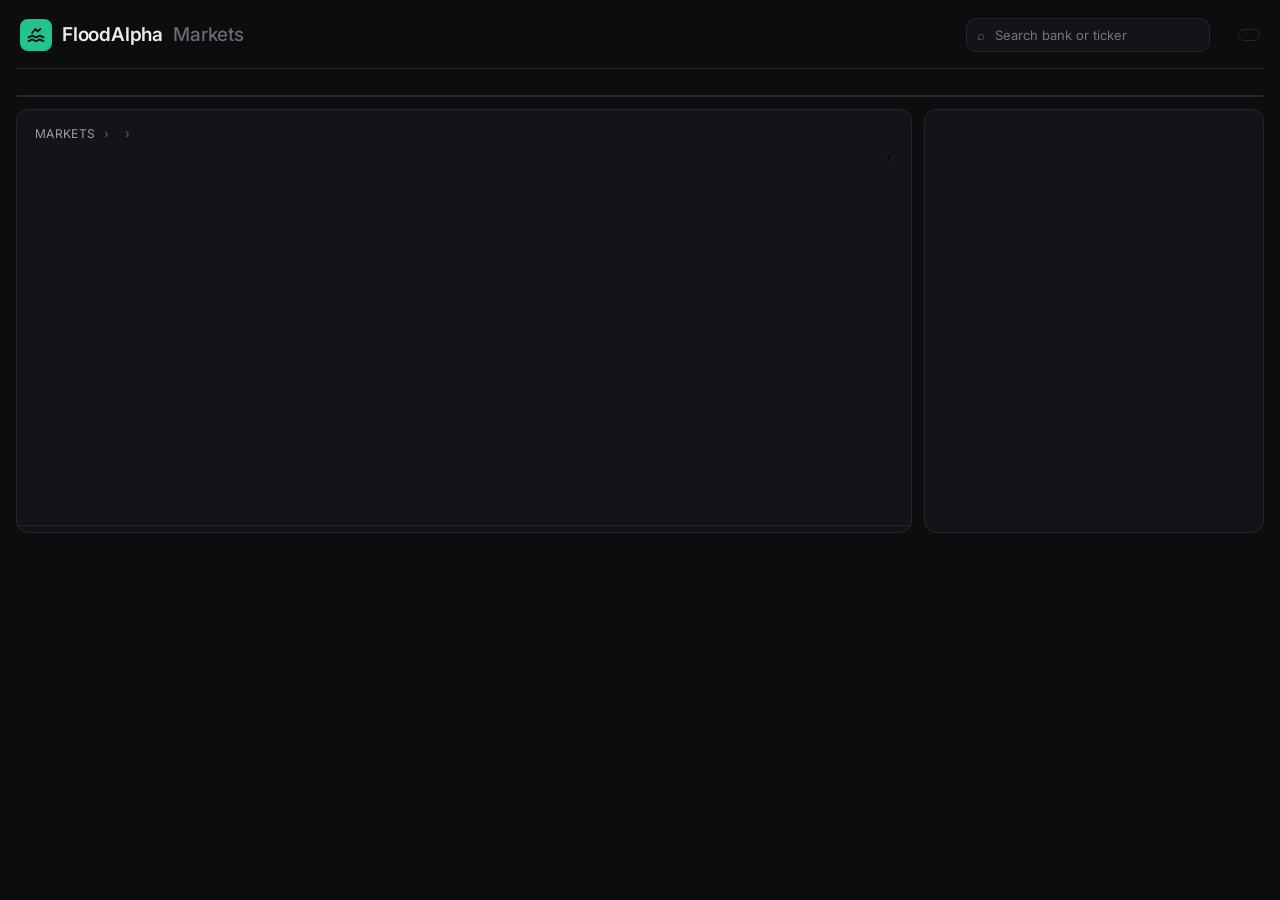
<file: app/stocks.html>
<!doctype html>
<html lang="en">
<head>
<meta charset="utf-8">
<meta name="viewport" content="width=device-width, initial-scale=1">
<link rel="preconnect" href="https://fonts.googleapis.com">
<link href="https://fonts.googleapis.com/css2?family=Inter:wght@400;500;600;700&display=swap" rel="stylesheet">
<style>
:root {
  --bg: #0c0d0f; --panel: #131417; --panel-2: #181a1e; --line: #23262c; --line-2: #2d3138;
  --ink: #ecedef; --ink-2: #9a9da5; --ink-3: #686b73;
  --up: #22c38e; --up-bg: rgba(34,195,142,.12); --down: #f0565a; --down-bg: rgba(240,86,90,.12);
  --c1: #e9b949; --c2: #9b8cff; --c3: #4ba3ff; --accent: #22c38e;
}
* { box-sizing: border-box; }
html, body { margin: 0; background: var(--bg); color: var(--ink); font: 13px/1.4 Inter, system-ui, -apple-system, sans-serif; }
button, input, select { font: inherit; color: inherit; }
.wrap { padding: 14px 16px 24px; max-width: 1480px; margin: 0 auto; }
.num { font-variant-numeric: tabular-nums; }
.up { color: var(--up); } .down { color: var(--down); } .muted { color: var(--ink-2); } .dim { color: var(--ink-3); }

/* top bar */
.top { display: flex; align-items: center; gap: 28px; padding: 4px 4px 16px; border-bottom: 1px solid var(--line); flex-wrap: wrap; }
.brand { display: flex; align-items: center; gap: 10px; font-weight: 600; font-size: 19px; letter-spacing: -.01em; }
.logo { width: 32px; height: 32px; border-radius: 8px; background: var(--accent); display: grid; place-items: center; }
.nav { display: flex; gap: 4px; flex: 1; min-width: 0; overflow-x: auto; scrollbar-width: none; }
.nav button { white-space: nowrap; }
.nav button { background: none; border: 0; padding: 7px 12px; border-radius: 8px; color: var(--ink-2); cursor: pointer; }
.nav button:hover { color: var(--ink); background: var(--panel-2); }
.nav button.on { color: var(--ink); background: var(--panel-2); box-shadow: inset 0 0 0 1px var(--line-2); }
.search { display: flex; align-items: center; gap: 8px; background: var(--panel); border: 1px solid var(--line); border-radius: 10px; padding: 6px 10px; min-width: 220px; }
.search input { background: none; border: 0; outline: 0; width: 100%; }
.asof { font-size: 12px; color: var(--ink-2); border: 1px solid var(--line); border-radius: 999px; padding: 5px 10px; white-space: nowrap; }

/* index cards */
.cards { display: grid; grid-template-columns: repeat(5, minmax(0, 1fr)); gap: 10px; margin-top: 16px; }
.card { background: var(--panel); border: 1px solid var(--line); border-radius: 12px; padding: 14px 14px 12px; cursor: pointer; text-align: left; transition: border-color .15s; }
.card:hover, .card.on { border-color: var(--line-2); background: var(--panel-2); }
.card .t { font-weight: 600; font-size: 13px; text-transform: uppercase; letter-spacing: .02em; white-space: nowrap; overflow: hidden; text-overflow: ellipsis; }
.card .p { font-size: 22px; font-weight: 600; margin: 10px 0 2px; letter-spacing: -.01em; }
.card .row { display: flex; justify-content: space-between; align-items: center; margin-top: 8px; font-size: 12px; }

/* strip */
.strip { display: grid; grid-template-columns: auto repeat(4, minmax(0, 1fr)); margin-top: 10px; background: var(--panel); border: 1px solid var(--line); border-radius: 12px; }
.strip > div { display: flex; align-items: center; gap: 12px; padding: 11px 16px; border-left: 1px solid var(--line); cursor: pointer; min-width: 0; }
.strip > div:first-child { border-left: 0; cursor: default; color: var(--ink-2); font-size: 12px; }
.strip > div:not(:first-child):hover { background: var(--panel-2); }
.arrow { font-size: 18px; font-weight: 600; width: 18px; text-align: center; }
.strip .nm { white-space: nowrap; overflow: hidden; text-overflow: ellipsis; }

/* main grid */
.grid { display: grid; grid-template-columns: minmax(0, 1fr) 340px; gap: 12px; margin-top: 12px; }
.panel { background: var(--panel); border: 1px solid var(--line); border-radius: 12px; }
.chart-panel { padding: 16px 18px 6px; min-width: 0; }
.crumb { font-size: 12px; color: var(--ink-2); letter-spacing: .03em; text-transform: uppercase; display: flex; gap: 8px; align-items: center; }
.crumb b { color: var(--ink); font-weight: 600; }
.head { display: flex; justify-content: space-between; align-items: flex-end; gap: 16px; flex-wrap: wrap; margin-top: 10px; }
.big { font-size: 30px; font-weight: 600; letter-spacing: -.02em; }
.sub { color: var(--ink-2); font-size: 12px; margin-top: 4px; }
.ranges { display: flex; max-width: 100%; overflow-x: auto; scrollbar-width: none; gap: 2px; background: var(--bg); border: 1px solid var(--line); border-radius: 10px; padding: 3px; }
.ranges button { background: none; border: 0; padding: 5px 10px; border-radius: 7px; color: var(--ink-2); cursor: pointer; font-size: 12px; }
.ranges button.on { background: var(--panel-2); color: var(--ink); box-shadow: inset 0 0 0 1px var(--line-2); }
.legend { display: flex; flex-wrap: wrap; gap: 8px; align-items: center; margin: 14px 0 4px; font-size: 12px; }
.chip { display: inline-flex; align-items: center; gap: 6px; border: 1px solid var(--line); border-radius: 999px; padding: 3px 4px 3px 10px; background: var(--panel-2); }
.chip i { width: 10px; height: 3px; border-radius: 2px; display: inline-block; }
.chip button { background: none; border: 0; cursor: pointer; color: var(--ink-3); padding: 0 6px; font-size: 14px; line-height: 1; }
.chip button:hover { color: var(--ink); }
.chip.main { padding-right: 10px; }
select.add { background: var(--panel-2); border: 1px dashed var(--line-2); border-radius: 999px; padding: 4px 10px; color: var(--ink-2); cursor: pointer; }
.note { font-size: 11px; color: var(--ink-3); margin-left: auto; }
svg text { fill: var(--ink-3); font-size: 11px; font-family: Inter, system-ui, sans-serif; }
#chart { width: 100%; height: 340px; display: block; }
.tip { position: absolute; pointer-events: none; background: #1d2025; border: 1px solid var(--line-2); border-radius: 8px; padding: 8px 10px; font-size: 12px; white-space: nowrap; box-shadow: 0 6px 24px rgba(0,0,0,.4); display: none; z-index: 5; }
.tip .d { color: var(--ink-2); margin-bottom: 4px; }
.tip .r { display: flex; gap: 10px; justify-content: space-between; align-items: center; }
.tip .r i { width: 8px; height: 8px; border-radius: 50%; display: inline-block; margin-right: 6px; }
.chartbox { position: relative; }

/* table */
.tbl-wrap { border-top: 1px solid var(--line); margin: 6px -18px 0; max-height: 330px; overflow: auto; }
table { width: 100%; border-collapse: collapse; }
th { position: sticky; top: 0; background: var(--panel); text-align: right; font-weight: 500; color: var(--ink-3); font-size: 11px; text-transform: uppercase; letter-spacing: .04em; padding: 10px 14px; cursor: pointer; user-select: none; border-bottom: 1px solid var(--line); white-space: nowrap; }
th:nth-child(-n+2) { text-align: left; }
th.sorted { color: var(--ink); }
td { padding: 9px 14px; text-align: right; border-bottom: 1px solid #1a1c20; white-space: nowrap; }
td:nth-child(-n+2) { text-align: left; }
tbody tr { cursor: pointer; }
tbody tr:hover { background: var(--panel-2); }
tbody tr.sel { background: #1a1d22; box-shadow: inset 2px 0 0 var(--accent); }
td .tk { color: var(--ink-3); font-size: 11px; margin-left: 6px; }
.pill { display: inline-flex; align-items: center; gap: 4px; padding: 2px 8px; border-radius: 6px; font-size: 12px; font-weight: 500; }
.pill.up { background: var(--up-bg); box-shadow: inset 0 0 0 1px rgba(34,195,142,.35); }
.pill.down { background: var(--down-bg); box-shadow: inset 0 0 0 1px rgba(240,86,90,.35); }
input[type=checkbox] { accent-color: var(--accent); width: 14px; height: 14px; cursor: pointer; }
.exp-bar { display: inline-block; height: 4px; border-radius: 2px; background: #4ba3ff; vertical-align: middle; margin-right: 6px; opacity: .85; }

/* discover */
.discover { padding: 14px; }
.discover h3 { margin: 0; font-size: 14px; font-weight: 600; }
.discover .cap { color: var(--ink-3); font-size: 11px; margin: 3px 0 12px; }
.minis { display: grid; grid-template-columns: 1fr 1fr; gap: 8px; }
.mini { background: var(--panel-2); border: 1px solid var(--line); border-radius: 10px; padding: 10px; cursor: pointer; min-width: 0; text-align: left; }
.mini:hover { border-color: var(--line-2); }
.mini .h { display: flex; justify-content: space-between; gap: 6px; align-items: flex-start; }
.mini .n { font-size: 12px; font-weight: 500; overflow: hidden; text-overflow: ellipsis; white-space: nowrap; }
.mini .tag { font-size: 10px; color: var(--ink-2); background: var(--bg); border: 1px solid var(--line); border-radius: 5px; padding: 1px 5px; }
.mini .p { font-size: 16px; font-weight: 600; margin: 8px 0 2px; }
.mini svg { width: 100%; height: 46px; display: block; }
.mini .badge { font-size: 10px; color: #8cc6ff; }
.foot { color: var(--ink-3); font-size: 11px; margin-top: 14px; line-height: 1.6; }
.foot code { color: var(--ink-2); }

@media (max-width: 1100px) {
  .grid { grid-template-columns: 1fr; }
  .minis { grid-template-columns: repeat(4, minmax(0, 1fr)); }
}
@media (max-width: 760px) {
  .cards { grid-template-columns: repeat(2, minmax(0, 1fr)); }
  .card .row { flex-wrap: wrap; gap: 4px; }
  .strip { grid-template-columns: repeat(2, minmax(0, 1fr)); }
  .strip > div:first-child { grid-column: 1 / -1; border-bottom: 1px solid var(--line); }
  .minis { grid-template-columns: repeat(2, minmax(0, 1fr)); }
  .search { min-width: 0; order: 4; flex-basis: 100%; }
  .brand { flex: 1; }
  .top { gap: 12px; }
  .nav { order: 3; flex-basis: 100%; }
}
</style>
</head>
<body>
<div class="wrap">
  <header class="top">
    <div class="brand">
      <div class="logo" aria-hidden="true">
        <svg width="18" height="18" viewBox="0 0 24 24" fill="none" stroke="#0c0d0f" stroke-width="2.4" stroke-linecap="round"><path d="M2 15c2.5 0 2.5-2 5-2s2.5 2 5 2 2.5-2 5-2 2.5 2 5 2"/><path d="M2 20c2.5 0 2.5-2 5-2s2.5 2 5 2 2.5-2 5-2 2.5 2 5 2"/><path d="M7 9l4-5 3 3 4-3"/></svg>
      </div>
      FloodAlpha <span class="dim" style="font-weight:500">Markets</span>
    </div>
    <nav class="nav" id="nav"></nav>
    <label class="search"><span class="dim">⌕</span><input id="q" placeholder="Search bank or ticker" list="tickers" autocomplete="off"><datalist id="tickers"></datalist></label>
    <div class="asof" id="asof"></div>
  </header>

  <section class="cards" id="cards"></section>
  <section class="strip" id="strip"></section>

  <section class="grid">
    <div class="panel chart-panel">
      <div class="crumb"><span>Markets</span><span class="dim">›</span><span id="crumb-group"></span><span class="dim">›</span><b id="crumb-tk"></b></div>
      <div class="head">
        <div>
          <div class="big num" id="price"></div>
          <div class="sub" id="sub"></div>
        </div>
        <div class="ranges" id="ranges"></div>
      </div>
      <div class="legend" id="legend"></div>
      <div class="chartbox"><svg id="chart" role="img" aria-label="Price chart"></svg><div class="tip" id="tip"></div></div>
      <div class="tbl-wrap">
        <table>
          <thead><tr id="thead"></tr></thead>
          <tbody id="tbody"></tbody>
        </table>
      </div>
    </div>
    <aside class="panel discover">
      <h3 id="disc-title"></h3>
      <div class="cap" id="disc-cap"></div>
      <div class="minis" id="minis"></div>
    </aside>
  </section>

  <div class="foot" id="foot"></div>
</div>

<script id="payload" type="application/json">/*__DATA__*/</script>
<script>
(() => {
  "use strict";
  const D = JSON.parse(document.getElementById("payload").textContent);
  const S = D.summary, DATES = D.dates, N = DATES.length;
  const CARD_TICKERS = ["SPY", "KRE", "KBE", "XLF", "COF"].filter(t => S[t]);
  const STRIP_TICKERS = ["ALL", "TRV", "PGR", "CB"].filter(t => S[t]);
  const GROUPS = ["All", "Large banks", "Regional", "ETFs", "Insurers"];
  const RANGES = ["5D", "1M", "3M", "6M", "YTD", "1Y", "5Y", "MAX"];
  const CMP_COLORS = ["var(--c1)", "var(--c2)", "var(--c3)"];
  const MAX_CMP = 3;

  let state = { main: S.COF ? "COF" : Object.keys(S)[0], compare: S.KRE ? ["KRE"] : [], range: "1M", group: "All", q: "", sort: { key: "cap", dir: -1 } };
  const set = patch => { state = { ...state, ...patch }; render(); };

  // ------------------------------------------------------------ format --
  const esc = s => String(s ?? "").replace(/[&<>"']/g, c => ({ "&": "&amp;", "<": "&lt;", ">": "&gt;", '"': "&quot;", "'": "&#39;" }[c]));
  const fp = v => v == null ? "—" : v.toLocaleString("en-US", { minimumFractionDigits: 2, maximumFractionDigits: 2 });
  const sg = v => (v > 0 ? "+" : v < 0 ? "−" : "");
  const fchg = v => v == null ? "—" : sg(v) + fp(Math.abs(v));
  const fpct = v => v == null ? "—" : sg(v) + Math.abs(v).toFixed(2) + "%";
  const cls = v => v > 0 ? "up" : v < 0 ? "down" : "muted";
  const arrow = v => v > 0 ? "↑" : v < 0 ? "↓" : "→";
  const pill = v => `<span class="pill ${cls(v)} num">${arrow(v)} ${fpct(v)}</span>`;
  const MONTHS = ["Jan", "Feb", "Mar", "Apr", "May", "Jun", "Jul", "Aug", "Sep", "Oct", "Nov", "Dec"];
  const d8 = s => { const [y, m, d] = s.split("-").map(Number); return { y, m, d }; };
  const fdate = s => { const { y, m, d } = d8(s); return `${MONTHS[m - 1]} ${d}, ${y}`; };

  // ------------------------------------------------------------- ranges --
  function firstIndexOnOrAfter(iso) {
    let lo = 0, hi = N;
    while (lo < hi) { const mid = (lo + hi) >> 1; DATES[mid] < iso ? lo = mid + 1 : hi = mid; }
    return lo;
  }
  function shiftDate(iso, months) {
    const { y, m, d } = d8(iso);
    const t = new Date(Date.UTC(y, m - 1 + months, d));
    return t.toISOString().slice(0, 10);
  }
  function rangeStart(r) {
    const last = DATES[N - 1];
    switch (r) {
      case "5D": return Math.max(0, N - 5);
      case "1M": return firstIndexOnOrAfter(shiftDate(last, -1));
      case "3M": return firstIndexOnOrAfter(shiftDate(last, -3));
      case "6M": return firstIndexOnOrAfter(shiftDate(last, -6));
      case "YTD": return firstIndexOnOrAfter(`${d8(last).y}-01-01`);
      case "1Y": return firstIndexOnOrAfter(shiftDate(last, -12));
      case "5Y": return firstIndexOnOrAfter(shiftDate(last, -60));
      default: return 0;
    }
  }
  const firstValid = (arr, i0) => { for (let i = i0; i < arr.length; i++) if (arr[i] != null) return i; return -1; };

  // ------------------------------------------------------------- chart --
  function niceTicks(lo, hi, count) {
    const span = hi - lo || Math.abs(hi) || 1;
    const raw = span / count, mag = Math.pow(10, Math.floor(Math.log10(raw)));
    const step = [1, 2, 2.5, 5, 10].map(x => x * mag).find(x => x >= raw);
    const out = [];
    for (let v = Math.ceil(lo / step) * step; v <= hi + 1e-9; v += step) out.push(+v.toFixed(10));
    return out;
  }
  function xLabel(iso, r) {
    const { y, m, d } = d8(iso);
    if (r === "5Y" || r === "MAX") return String(y);
    if (r === "1Y" || r === "6M" || r === "YTD") return `${MONTHS[m - 1]} ’${String(y).slice(2)}`;
    return `${MONTHS[m - 1]} ${d}`;
  }

  function chartSeries() {
    const i0 = rangeStart(state.range);
    const main = D.series[state.main];
    const m0i = firstValid(main, i0);
    const lines = [{ t: state.main, color: "var(--up)", vals: main.slice(i0), rebased: false }];
    state.compare.forEach((t, k) => {
      const c = D.series[t];
      const ci = firstValid(c, Math.max(i0, m0i));
      if (ci < 0 || m0i < 0) return;
      const f = main[m0i] / c[ci];
      lines.push({ t, color: CMP_COLORS[k], vals: c.slice(i0).map(v => v == null ? null : v * f), raw: c.slice(i0), base: c[ci], rebased: true });
    });
    return { i0, lines, mainBase: m0i >= 0 ? main[m0i] : null };
  }

  function renderChart() {
    const svg = document.getElementById("chart");
    const W = svg.clientWidth || 800, H = svg.clientHeight || 340;
    const M = { l: 58, r: 14, t: 18, b: 28 };
    const { i0, lines, mainBase } = chartSeries();
    const n = N - i0;
    const all = lines.flatMap(l => l.vals).filter(v => v != null);
    if (!all.length) { svg.innerHTML = `<text x="20" y="40">No prices in this range.</text>`; return; }
    let lo = Math.min(...all), hi = Math.max(...all);
    const pad = (hi - lo) * 0.08 || hi * 0.02;
    lo -= pad; hi += pad;
    const X = i => M.l + (n === 1 ? 0 : (i / (n - 1)) * (W - M.l - M.r));
    const Y = v => M.t + (1 - (v - lo) / (hi - lo)) * (H - M.t - M.b);
    const path = vals => { let d = "", pen = false; vals.forEach((v, i) => { if (v == null) { pen = false; return; } d += (pen ? "L" : "M") + X(i).toFixed(1) + "," + Y(v).toFixed(1); pen = true; }); return d; };

    let g = `<defs>
      <linearGradient id="fillUp" x1="0" y1="0" x2="0" y2="1"><stop offset="0" stop-color="#22c38e" stop-opacity=".22"/><stop offset="1" stop-color="#22c38e" stop-opacity="0"/></linearGradient>
      <pattern id="hatch" width="7" height="7" patternUnits="userSpaceOnUse" patternTransform="rotate(45)"><rect width="7" height="7" fill="rgba(255,255,255,.03)"/><line x1="0" y1="0" x2="0" y2="7" stroke="rgba(255,255,255,.22)" stroke-width="1.6"/></pattern>
    </defs>`;
    niceTicks(lo, hi, 5).forEach(v => {
      g += `<line x1="${M.l}" x2="${W - M.r}" y1="${Y(v)}" y2="${Y(v)}" stroke="#1f2227"/>`;
      g += `<text x="${M.l - 10}" y="${Y(v) + 4}" text-anchor="end" class="num">${fp(v)}</text>`;
    });
    const nx = Math.min(6, n);
    for (let k = 0; k < nx; k++) {
      const i = Math.round(k * (n - 1) / Math.max(1, nx - 1));
      g += `<text x="${X(i)}" y="${H - 8}" text-anchor="${k === 0 ? "start" : k === nx - 1 ? "end" : "middle"}">${xLabel(DATES[i0 + i], state.range)}</text>`;
    }
    // storm events: hatched band = last close before landfall -> first close after the first post-storm Sentinel-1 image
    (D.events || []).forEach(ev => {
      const lf = ev.landfall.slice(0, 10);
      const a = firstIndexOnOrAfter(lf) - 1 - i0;
      if (ev.event_time) {
        const b = firstIndexOnOrAfter(ev.event_time.slice(0, 10)) - i0;
        if (b < 0 || a > n - 1) return;
        let xa = X(Math.max(0, a)), xb = X(Math.min(n - 1, b));
        if (xb - xa < 8) { const mid = (xa + xb) / 2; xa = mid - 4; xb = mid + 4; }
        g += `<rect x="${xa}" y="${M.t}" width="${xb - xa}" height="${H - M.t - M.b}" fill="url(#hatch)"/>`;
        g += `<line x1="${xb}" x2="${xb}" y1="${M.t}" y2="${H - M.b}" stroke="var(--up)" stroke-dasharray="3 3" opacity=".8"/>`;
        const lx = Math.min(xb + 6, W - M.r - 150);
        g += `<rect x="${lx}" y="${M.t + 2}" width="146" height="34" rx="6" fill="#1d2025" stroke="#2d3138"/>`;
        g += `<text x="${lx + 8}" y="${M.t + 16}" style="fill:var(--ink)">Hurricane ${esc(ev.name)}</text>`;
        g += `<text x="${lx + 8}" y="${M.t + 30}">landfall → 1st S1 image</text>`;
      } else {
        const x = a + 1;
        if (x < 0 || x > n - 1) return;
        g += `<line x1="${X(x)}" x2="${X(x)}" y1="${M.t}" y2="${H - M.b}" stroke="#3a3f47" stroke-dasharray="2 4"/>`;
        g += `<text x="${X(x) + 4}" y="${M.t + 10}" font-size="10">${esc(ev.name)}</text>`;
      }
    });
    const mainPath = path(lines[0].vals);
    const lastI = lines[0].vals.length - 1;
    g += `<path d="${mainPath}L${X(lastI)},${H - M.b}L${X(firstValid(lines[0].vals, 0))},${H - M.b}Z" fill="url(#fillUp)"/>`;
    lines.slice(1).forEach(l => { g += `<path d="${path(l.vals)}" fill="none" stroke="${l.color}" stroke-width="1.8" stroke-linejoin="round"/>`; });
    g += `<path d="${mainPath}" fill="none" stroke="var(--up)" stroke-width="2" stroke-linejoin="round"/>`;
    g += `<g id="hover" style="display:none"><line id="hx" y1="${M.t}" y2="${H - M.b}" stroke="#6b7079" stroke-dasharray="3 3"/>${lines.map((l, k) => `<circle id="hd${k}" r="4" fill="${l.color}" stroke="#0c0d0f" stroke-width="2"/>`).join("")}</g>`;
    g += `<rect id="hit" x="${M.l}" y="${M.t}" width="${W - M.l - M.r}" height="${H - M.t - M.b}" fill="transparent"/>`;
    svg.setAttribute("viewBox", `0 0 ${W} ${H}`);
    svg.innerHTML = g;

    const tip = document.getElementById("tip"), hov = svg.querySelector("#hover");
    const hit = svg.querySelector("#hit");
    hit.addEventListener("mousemove", e => {
      const r = svg.getBoundingClientRect();
      const px = (e.clientX - r.left) * (W / r.width);
      const i = Math.max(0, Math.min(n - 1, Math.round((px - M.l) / ((W - M.l - M.r) / Math.max(1, n - 1)))));
      hov.style.display = "";
      const hx = svg.querySelector("#hx"); hx.setAttribute("x1", X(i)); hx.setAttribute("x2", X(i));
      let rows = "";
      lines.forEach((l, k) => {
        const dot = svg.querySelector("#hd" + k), v = l.vals[i];
        if (v == null) { dot.style.display = "none"; return; }
        dot.style.display = ""; dot.setAttribute("cx", X(i)); dot.setAttribute("cy", Y(v));
        const actual = l.rebased ? l.raw[i] : v, base = l.rebased ? l.base : mainBase;
        rows += `<div class="r"><span><i style="background:${l.color}"></i>${esc(l.t)}</span><span class="num">${fp(actual)} <span class="${cls(actual - base)}">${fpct((actual / base - 1) * 100)}</span></span></div>`;
      });
      tip.innerHTML = `<div class="d">${fdate(DATES[i0 + i])}</div>${rows}`;
      tip.style.display = "block";
      const left = (X(i) / W) * r.width;
      tip.style.left = (left + 14 + tip.offsetWidth > r.width ? left - tip.offsetWidth - 14 : left + 14) + "px";
      tip.style.top = "24px";
    });
    hit.addEventListener("mouseleave", () => { hov.style.display = "none"; tip.style.display = "none"; });
  }

  // ------------------------------------------------------------ pieces --
  function renderNav() {
    document.getElementById("nav").innerHTML = GROUPS.map(g => `<button data-g="${esc(g)}" class="${g === state.group ? "on" : ""}">${esc(g)}</button>`).join("");
  }
  function renderCards() {
    document.getElementById("cards").innerHTML = CARD_TICKERS.map(t => {
      const s = S[t];
      return `<button class="card ${t === state.main ? "on" : ""}" data-t="${t}">
        <div class="t" title="${esc(s.name)}">${esc(s.name)}</div>
        <div class="p num">${fp(s.last)}</div>
        <div class="muted num" style="font-size:12px">${fchg(s.chg)} ${fpct(s.chg_pct)}</div>
        <div class="row"><span class="dim">${t}</span><span class="${cls(s.chg)} num">${arrow(s.chg)} ${fchg(s.chg)} ${fpct(s.chg_pct)}</span></div>
      </button>`;
    }).join("");
  }
  function renderStrip() {
    document.getElementById("strip").innerHTML = `<div>P&amp;C insurers</div>` + STRIP_TICKERS.map(t => {
      const s = S[t];
      return `<div data-t="${t}"><span class="arrow ${cls(s.chg)}">${arrow(s.chg)}</span>
        <div style="min-width:0"><div class="nm">${esc(s.name)} <span class="dim">${t}</span></div>
        <div class="num" style="font-size:12px"><span>${fp(s.last)}</span> <span class="${cls(s.chg)}">${fchg(s.chg)} ${fpct(s.chg_pct)}</span></div></div></div>`;
    }).join("");
  }
  function renderHead() {
    const s = S[state.main];
    const { i0, mainBase } = chartSeries();
    const rr = mainBase ? (s.last / mainBase - 1) * 100 : null;
    document.getElementById("crumb-group").textContent = s.group;
    document.getElementById("crumb-tk").textContent = state.main;
    document.getElementById("price").innerHTML = `${fp(s.last)} <span class="${cls(s.chg)}" style="font-size:15px;font-weight:500">${fchg(s.chg)} (${fpct(s.chg_pct)})</span>`;
    document.getElementById("sub").innerHTML = `${esc(s.name)} · close ${fdate(s.last_date)} · <span class="${cls(rr)}">${fpct(rr)}</span> over ${state.range === "MAX" ? "full history" : state.range} (since ${fdate(DATES[Math.max(i0, firstValid(D.series[state.main], i0))])})`;
    document.getElementById("ranges").innerHTML = RANGES.map(r => `<button data-r="${r}" class="${r === state.range ? "on" : ""}">${r}</button>`).join("");
    const opts = Object.keys(S).filter(t => t !== state.main && !state.compare.includes(t)).sort();
    document.getElementById("legend").innerHTML =
      `<span class="chip main"><i style="background:var(--up)"></i>${esc(state.main)}</span>` +
      state.compare.map((t, k) => `<span class="chip"><i style="background:${CMP_COLORS[k]}"></i>${esc(t)}<button data-rm="${t}" aria-label="Remove ${t}">×</button></span>`).join("") +
      (state.compare.length < MAX_CMP ? `<select class="add" id="add"><option value="">+ Compare</option>${opts.map(t => `<option value="${t}">${t} · ${esc(S[t].name)}</option>`).join("")}</select>` : "") +
      `<span class="note">${state.compare.length ? `Comparisons rebased to ${esc(state.main)} at range start · ` : ""}hatched = Isaias landfall → first Sentinel-1 image</span>`;
  }

  const COLS = [
    { key: "cmp", label: "" },
    { key: "name", label: "Name", v: t => S[t].name.toLowerCase() },
    { key: "last", label: "Last", v: t => S[t].last },
    { key: "chg", label: "Chg", v: t => S[t].chg },
    { key: "chg_pct", label: "Chg %", v: t => S[t].chg_pct },
    { key: "r1y_pct", label: "1Y", v: t => S[t].r1y_pct },
    { key: "alert", label: "Flood-alert exp.", v: t => S[t].alert_exposure_pct ?? -1 },
    { key: "cap", label: "", v: t => ({ ETFs: 3, "Large banks": 2, Insurers: 1, Regional: 0 }[S[t].group]) + (S[t].alert_exposure_pct ?? 0) / 1000 },
  ];
  function visibleTickers() {
    const q = state.q.trim().toLowerCase();
    const col = COLS.find(c => c.key === state.sort.key);
    return Object.keys(S)
      .filter(t => state.group === "All" || S[t].group === state.group)
      .filter(t => !q || t.toLowerCase().includes(q) || S[t].name.toLowerCase().includes(q))
      .sort((a, b) => { const va = col.v(a) ?? -Infinity, vb = col.v(b) ?? -Infinity; return (va < vb ? -1 : va > vb ? 1 : a < b ? -1 : 1) * state.sort.dir; });
  }
  function renderTable() {
    document.getElementById("thead").innerHTML = COLS.filter(c => c.key !== "cap").map(c =>
      `<th data-k="${c.key}" class="${state.sort.key === c.key ? "sorted" : ""}">${c.label}${state.sort.key === c.key ? (state.sort.dir > 0 ? " ▲" : " ▼") : ""}</th>`).join("");
    const maxExp = Math.max(1, ...Object.values(S).map(s => s.alert_exposure_pct || 0));
    const rows = visibleTickers();
    document.getElementById("tbody").innerHTML = rows.length ? rows.map(t => {
      const s = S[t], e = s.alert_exposure_pct;
      const expCell = e == null ? `<span class="dim">—</span>` : `<span class="exp-bar" style="width:${Math.max(2, 60 * e / maxExp)}px"></span><span class="num">${e < 0.01 ? "<0.01" : e.toFixed(2)}%</span>`;
      const checked = state.compare.includes(t), disabled = t === state.main || (!checked && state.compare.length >= MAX_CMP);
      return `<tr data-t="${t}" class="${t === state.main ? "sel" : ""}">
        <td><input type="checkbox" data-c="${t}" ${checked ? "checked" : ""} ${disabled ? "disabled" : ""} aria-label="Compare ${t}"></td>
        <td>${esc(s.name)}<span class="tk">${t}</span></td>
        <td class="num">${fp(s.last)}</td>
        <td class="num ${cls(s.chg)}">${fchg(s.chg)}</td>
        <td>${pill(s.chg_pct)}</td>
        <td class="num ${cls(s.r1y_pct)}">${fpct(s.r1y_pct)}</td>
        <td>${expCell}</td></tr>`;
    }).join("") : `<tr><td colspan="7" class="muted" style="text-align:center;padding:24px">No tickers match.</td></tr>`;
  }

  function spark(t, days) {
    const v = D.series[t].slice(-days).filter(x => x != null);
    if (v.length < 2) return "";
    const lo = Math.min(...v), hi = Math.max(...v), w = 140, h = 46;
    const pts = v.map((x, i) => [(i / (v.length - 1)) * (w - 6) + 1, h - 6 - ((x - lo) / (hi - lo || 1)) * (h - 14)]);
    const up = v[v.length - 1] >= v[0], col = up ? "#22c38e" : "#f0565a";
    const [lx, ly] = pts[pts.length - 1];
    return `<svg viewBox="0 0 ${w} ${h}" preserveAspectRatio="none"><polyline points="${pts.map(p => p.map(n => n.toFixed(1)).join(",")).join(" ")}" fill="none" stroke="${col}" stroke-width="1.5" vector-effect="non-scaling-stroke" opacity=".9"/><circle cx="${lx}" cy="${ly}" r="2.6" fill="${col}"/></svg>`;
  }
  function renderDiscover() {
    let picks = Object.keys(S).filter(t => (S[t].alert_exposure_pct || 0) > 0).sort((a, b) => S[b].alert_exposure_pct - S[a].alert_exposure_pct).slice(0, 8);
    const exposure = picks.length > 0;
    if (!exposure) picks = Object.keys(S).sort((a, b) => Math.abs(S[b].chg_pct) - Math.abs(S[a].chg_pct)).slice(0, 8);
    document.getElementById("disc-title").textContent = exposure ? "Under active flood alerts" : "Biggest movers";
    document.getElementById("disc-cap").textContent = exposure
      ? `Share of deposits in branches inside NWS flood-alert polygons (live run ${D.alerts_generated || "—"}) · 3-month trend`
      : "Largest absolute daily moves · 3-month trend (no live alert exposure file found)";
    document.getElementById("minis").innerHTML = picks.map(t => {
      const s = S[t];
      return `<button class="mini" data-t="${t}">
        <div class="h"><span class="n" title="${esc(s.name)}">${esc(s.name)}</span><span class="tag">${t}</span></div>
        <div class="p num">${fp(s.last)} <span class="${cls(s.chg_pct)}" style="font-size:11px;font-weight:500">${fpct(s.chg_pct)}</span></div>
        ${spark(t, 63)}
        ${exposure ? `<div class="badge num">${s.alert_exposure_pct.toFixed(2)}% deposits under alert</div>` : ""}
      </button>`;
    }).join("");
  }

  function render() {
    renderNav(); renderCards(); renderStrip(); renderHead(); renderChart(); renderTable(); renderDiscover();
  }

  // ------------------------------------------------------------ events --
  const pick = t => { if (S[t]) set({ main: t, compare: state.compare.filter(c => c !== t) }); };
  document.addEventListener("click", e => {
    const el = e.target.closest("[data-g],[data-r],[data-rm],[data-k],[data-c],[data-t]");
    if (!el) return;
    if (el.dataset.g) set({ group: el.dataset.g });
    else if (el.dataset.r) set({ range: el.dataset.r });
    else if (el.dataset.rm) set({ compare: state.compare.filter(t => t !== el.dataset.rm) });
    else if (el.dataset.k && el.dataset.k !== "cmp") {
      const k = el.dataset.k;
      set({ sort: { key: k, dir: state.sort.key === k ? -state.sort.dir : (k === "name" ? 1 : -1) } });
    } else if (el.dataset.c) {
      const t = el.dataset.c;
      set({ compare: state.compare.includes(t) ? state.compare.filter(c => c !== t) : [...state.compare, t].slice(0, MAX_CMP) });
    } else if (el.dataset.t) pick(el.dataset.t);
  });
  document.addEventListener("change", e => {
    if (e.target.id === "add" && e.target.value) set({ compare: [...state.compare, e.target.value].slice(0, MAX_CMP) });
  });
  const q = document.getElementById("q");
  q.addEventListener("input", () => { state = { ...state, q: q.value }; renderTable(); });
  q.addEventListener("keydown", e => {
    if (e.key !== "Enter") return;
    const v = q.value.trim().toUpperCase();
    const hit = S[v] ? v : visibleTickers()[0];
    if (hit) { q.value = ""; set({ main: hit, q: "" }); }
  });
  document.getElementById("tickers").innerHTML = Object.keys(S).sort().map(t => `<option value="${t}">${esc(S[t].name)}</option>`).join("");
  document.getElementById("asof").textContent = `Close ${fdate(D.as_of)}`;
  document.getElementById("foot").innerHTML =
    `Prices: yfinance daily adjusted closes (no intraday data), cached at <code>data/raw/market/prices.parquet</code>; changes are vs the previous close. ` +
    `Flood-alert exposure: <code>data/processed/live/bank_alert_exposure.parquet</code>, joined to tickers with <code>config/bank_tickers.csv</code>; — means no branch under an alert in the states checked. ` +
    `Isaias band runs from the last close before landfall to the first close after the first post-landfall Sentinel-1 image was published (the no-lookahead event time). Not investment advice.`;
  // srcdoc iframe is same-origin with Streamlit: grow the frame to the content so there's one scrollbar
  const fit = () => { try { const f = window.frameElement; if (f) f.style.height = document.documentElement.scrollHeight + "px"; } catch (_) { /* cross-origin: keep inner scroll */ } };
  let rt; window.addEventListener("resize", () => { clearTimeout(rt); rt = setTimeout(() => { renderChart(); fit(); }, 120); });
  render(); fit();
  document.fonts?.ready.then(fit);
})();
</script>
</body>
</html>
</file>
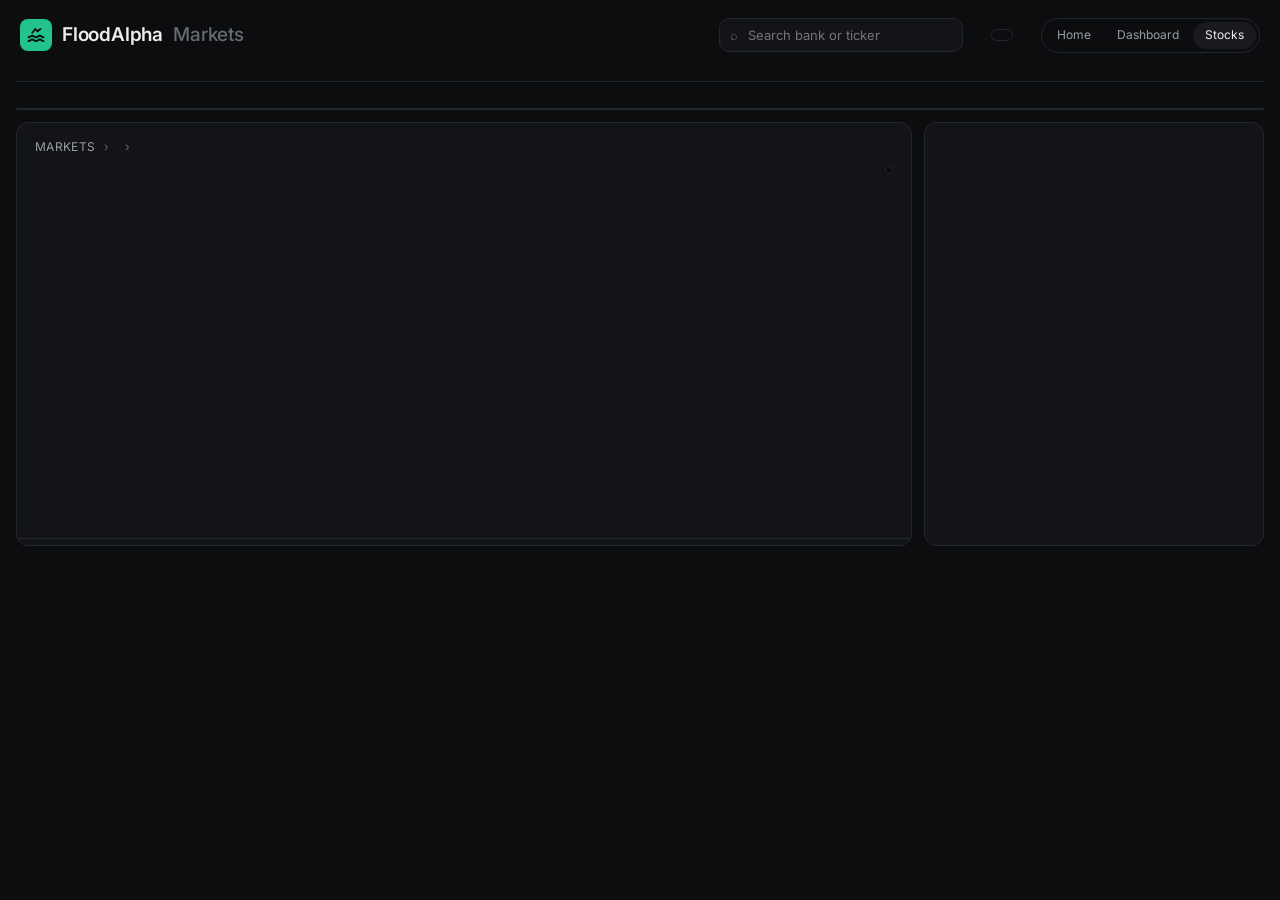
<file: web/stocks.html>
<!doctype html>
<html lang="en">
<head>
<meta charset="utf-8">
<title>FloodAlpha · Stocks</title>
<meta name="viewport" content="width=device-width, initial-scale=1">
<link rel="preconnect" href="https://fonts.googleapis.com">
<link href="https://fonts.googleapis.com/css2?family=Inter:wght@400;500;600;700&display=swap" rel="stylesheet">
<style>
:root {
  --bg: #0c0d0f; --panel: #131417; --panel-2: #181a1e; --line: #23262c; --line-2: #2d3138;
  --ink: #ecedef; --ink-2: #9a9da5; --ink-3: #686b73;
  --up: #22c38e; --up-bg: rgba(34,195,142,.12); --down: #f0565a; --down-bg: rgba(240,86,90,.12);
  --c1: #e9b949; --c2: #9b8cff; --c3: #4ba3ff; --accent: #22c38e;
}
* { box-sizing: border-box; }
html, body { margin: 0; background: var(--bg); color: var(--ink); font: 13px/1.4 Inter, system-ui, -apple-system, sans-serif; }
button, input, select { font: inherit; color: inherit; }
.wrap { padding: 14px 16px 24px; max-width: 1480px; margin: 0 auto; }
.num { font-variant-numeric: tabular-nums; }
.up { color: var(--up); } .down { color: var(--down); } .muted { color: var(--ink-2); } .dim { color: var(--ink-3); }

/* top bar */
.top { display: flex; align-items: center; gap: 28px; padding: 4px 4px 16px; border-bottom: 1px solid var(--line); flex-wrap: wrap; }
.brand { display: flex; align-items: center; gap: 10px; font-weight: 600; font-size: 19px; letter-spacing: -.01em; }
.logo { width: 32px; height: 32px; border-radius: 8px; background: var(--accent); display: grid; place-items: center; }
.nav { display: flex; gap: 4px; flex: 1; min-width: 0; overflow-x: auto; scrollbar-width: none; }
.nav button { white-space: nowrap; }
.nav button { background: none; border: 0; padding: 7px 12px; border-radius: 8px; color: var(--ink-2); cursor: pointer; }
.nav button:hover { color: var(--ink); background: var(--panel-2); }
.nav button.on { color: var(--ink); background: var(--panel-2); box-shadow: inset 0 0 0 1px var(--line-2); }
.search { display: flex; align-items: center; gap: 8px; background: var(--panel); border: 1px solid var(--line); border-radius: 10px; padding: 6px 10px; min-width: 220px; }
.search input { background: none; border: 0; outline: 0; width: 100%; }
a.brand { color: inherit; text-decoration: none; }
.site { display: flex; gap: 2px; padding: 3px; border: 1px solid var(--line); border-radius: 999px; }
.site a { padding: 5px 12px; border-radius: 999px; color: var(--ink-2); text-decoration: none; font-size: 12px; }
.site a:hover { color: var(--ink); background: var(--panel-2); }
.site a[aria-current="page"] { color: var(--ink); background: var(--panel-2); }
.asof { font-size: 12px; color: var(--ink-2); border: 1px solid var(--line); border-radius: 999px; padding: 5px 10px; white-space: nowrap; }

/* index cards */
.cards { display: grid; grid-template-columns: repeat(5, minmax(0, 1fr)); gap: 10px; margin-top: 16px; }
.card { background: var(--panel); border: 1px solid var(--line); border-radius: 12px; padding: 14px 14px 12px; cursor: pointer; text-align: left; transition: border-color .15s; }
.card:hover, .card.on { border-color: var(--line-2); background: var(--panel-2); }
.card .t { font-weight: 600; font-size: 13px; text-transform: uppercase; letter-spacing: .02em; white-space: nowrap; overflow: hidden; text-overflow: ellipsis; }
.card .p { font-size: 22px; font-weight: 600; margin: 10px 0 2px; letter-spacing: -.01em; }
.card .row { display: flex; justify-content: space-between; align-items: center; margin-top: 8px; font-size: 12px; }

/* strip */
.strip { display: grid; grid-template-columns: auto repeat(4, minmax(0, 1fr)); margin-top: 10px; background: var(--panel); border: 1px solid var(--line); border-radius: 12px; }
.strip > div { display: flex; align-items: center; gap: 12px; padding: 11px 16px; border-left: 1px solid var(--line); cursor: pointer; min-width: 0; }
.strip > div:first-child { border-left: 0; cursor: default; color: var(--ink-2); font-size: 12px; }
.strip > div:not(:first-child):hover { background: var(--panel-2); }
.arrow { font-size: 18px; font-weight: 600; width: 18px; text-align: center; }
.strip .nm { white-space: nowrap; overflow: hidden; text-overflow: ellipsis; }

/* main grid */
.grid { display: grid; grid-template-columns: minmax(0, 1fr) 340px; gap: 12px; margin-top: 12px; }
.panel { background: var(--panel); border: 1px solid var(--line); border-radius: 12px; }
.chart-panel { padding: 16px 18px 6px; min-width: 0; }
.crumb { font-size: 12px; color: var(--ink-2); letter-spacing: .03em; text-transform: uppercase; display: flex; gap: 8px; align-items: center; }
.crumb b { color: var(--ink); font-weight: 600; }
.head { display: flex; justify-content: space-between; align-items: flex-end; gap: 16px; flex-wrap: wrap; margin-top: 10px; }
.big { font-size: 30px; font-weight: 600; letter-spacing: -.02em; }
.sub { color: var(--ink-2); font-size: 12px; margin-top: 4px; }
.ranges { display: flex; max-width: 100%; overflow-x: auto; scrollbar-width: none; gap: 2px; background: var(--bg); border: 1px solid var(--line); border-radius: 10px; padding: 3px; }
.ranges button { background: none; border: 0; padding: 5px 10px; border-radius: 7px; color: var(--ink-2); cursor: pointer; font-size: 12px; }
.ranges button.on { background: var(--panel-2); color: var(--ink); box-shadow: inset 0 0 0 1px var(--line-2); }
.legend { display: flex; flex-wrap: wrap; gap: 8px; align-items: center; margin: 14px 0 4px; font-size: 12px; }
.chip { display: inline-flex; align-items: center; gap: 6px; border: 1px solid var(--line); border-radius: 999px; padding: 3px 4px 3px 10px; background: var(--panel-2); }
.chip i { width: 10px; height: 3px; border-radius: 2px; display: inline-block; }
.chip button { background: none; border: 0; cursor: pointer; color: var(--ink-3); padding: 0 6px; font-size: 14px; line-height: 1; }
.chip button:hover { color: var(--ink); }
.chip.main { padding-right: 10px; }
select.add { background: var(--panel-2); border: 1px dashed var(--line-2); border-radius: 999px; padding: 4px 10px; color: var(--ink-2); cursor: pointer; }
.note { font-size: 11px; color: var(--ink-3); margin-left: auto; }
svg text { fill: var(--ink-3); font-size: 11px; font-family: Inter, system-ui, sans-serif; }
#chart { width: 100%; height: 340px; display: block; }
.tip { position: absolute; pointer-events: none; background: #1d2025; border: 1px solid var(--line-2); border-radius: 8px; padding: 8px 10px; font-size: 12px; white-space: nowrap; box-shadow: 0 6px 24px rgba(0,0,0,.4); display: none; z-index: 5; }
.tip .d { color: var(--ink-2); margin-bottom: 4px; }
.tip .r { display: flex; gap: 10px; justify-content: space-between; align-items: center; }
.tip .r i { width: 8px; height: 8px; border-radius: 50%; display: inline-block; margin-right: 6px; }
.chartbox { position: relative; }

/* table */
.tbl-wrap { border-top: 1px solid var(--line); margin: 6px -18px 0; max-height: 330px; overflow: auto; }
table { width: 100%; border-collapse: collapse; }
th { position: sticky; top: 0; background: var(--panel); text-align: right; font-weight: 500; color: var(--ink-3); font-size: 11px; text-transform: uppercase; letter-spacing: .04em; padding: 10px 14px; cursor: pointer; user-select: none; border-bottom: 1px solid var(--line); white-space: nowrap; }
th:nth-child(-n+2) { text-align: left; }
th.sorted { color: var(--ink); }
td { padding: 9px 14px; text-align: right; border-bottom: 1px solid #1a1c20; white-space: nowrap; }
td:nth-child(-n+2) { text-align: left; }
tbody tr { cursor: pointer; }
tbody tr:hover { background: var(--panel-2); }
tbody tr.sel { background: #1a1d22; box-shadow: inset 2px 0 0 var(--accent); }
td .tk { color: var(--ink-3); font-size: 11px; margin-left: 6px; }
.pill { display: inline-flex; align-items: center; gap: 4px; padding: 2px 8px; border-radius: 6px; font-size: 12px; font-weight: 500; }
.pill.up { background: var(--up-bg); box-shadow: inset 0 0 0 1px rgba(34,195,142,.35); }
.pill.down { background: var(--down-bg); box-shadow: inset 0 0 0 1px rgba(240,86,90,.35); }
input[type=checkbox] { accent-color: var(--accent); width: 14px; height: 14px; cursor: pointer; }
.exp-bar { display: inline-block; height: 4px; border-radius: 2px; background: #4ba3ff; vertical-align: middle; margin-right: 6px; opacity: .85; }

/* discover */
.discover { padding: 14px; }
.discover h3 { margin: 0; font-size: 14px; font-weight: 600; }
.discover .cap { color: var(--ink-3); font-size: 11px; margin: 3px 0 12px; }
.minis { display: grid; grid-template-columns: 1fr 1fr; gap: 8px; }
.mini { background: var(--panel-2); border: 1px solid var(--line); border-radius: 10px; padding: 10px; cursor: pointer; min-width: 0; text-align: left; }
.mini:hover { border-color: var(--line-2); }
.mini .h { display: flex; justify-content: space-between; gap: 6px; align-items: flex-start; }
.mini .n { font-size: 12px; font-weight: 500; overflow: hidden; text-overflow: ellipsis; white-space: nowrap; }
.mini .tag { font-size: 10px; color: var(--ink-2); background: var(--bg); border: 1px solid var(--line); border-radius: 5px; padding: 1px 5px; }
.mini .p { font-size: 16px; font-weight: 600; margin: 8px 0 2px; }
.mini svg { width: 100%; height: 46px; display: block; }
.mini .badge { font-size: 10px; color: #8cc6ff; }
.foot { color: var(--ink-3); font-size: 11px; margin-top: 14px; line-height: 1.6; }
.foot code { color: var(--ink-2); }

@media (max-width: 1400px) {
  /* the site nav takes the top-row space; group tabs drop to their own row */
  .top { row-gap: 12px; }
  .brand { flex: 1; }
  .nav { order: 3; flex-basis: 100%; }
}
@media (max-width: 1100px) {
  .grid { grid-template-columns: 1fr; }
  .minis { grid-template-columns: repeat(4, minmax(0, 1fr)); }
}
@media (max-width: 760px) {
  .cards { grid-template-columns: repeat(2, minmax(0, 1fr)); }
  .card .row { flex-wrap: wrap; gap: 4px; }
  .strip { grid-template-columns: repeat(2, minmax(0, 1fr)); }
  .strip > div:first-child { grid-column: 1 / -1; border-bottom: 1px solid var(--line); }
  .minis { grid-template-columns: repeat(2, minmax(0, 1fr)); }
  .search { min-width: 0; order: 4; flex-basis: 100%; }
  .brand { flex: 1; }
  .top { gap: 12px; }
  .nav { order: 3; flex-basis: 100%; }
}
</style>
</head>
<body>
<div class="wrap">
  <header class="top">
    <a class="brand" href="/" aria-label="FloodAlpha home">
      <div class="logo" aria-hidden="true">
        <svg width="18" height="18" viewBox="0 0 24 24" fill="none" stroke="#0c0d0f" stroke-width="2.4" stroke-linecap="round"><path d="M2 15c2.5 0 2.5-2 5-2s2.5 2 5 2 2.5-2 5-2 2.5 2 5 2"/><path d="M2 20c2.5 0 2.5-2 5-2s2.5 2 5 2 2.5-2 5-2 2.5 2 5 2"/><path d="M7 9l4-5 3 3 4-3"/></svg>
      </div>
      FloodAlpha <span class="dim" style="font-weight:500">Markets</span>
    </a>
    <nav class="nav" id="nav"></nav>
    <label class="search"><span class="dim">⌕</span><input id="q" placeholder="Search bank or ticker" list="tickers" autocomplete="off"><datalist id="tickers"></datalist></label>
    <div class="asof" id="asof"></div>
    <nav class="site" aria-label="FloodAlpha pages"><a href="/">Home</a><a href="/dashboard">Dashboard</a><a href="/stocks" aria-current="page">Stocks</a></nav>
  </header>

  <section class="cards" id="cards"></section>
  <section class="strip" id="strip"></section>

  <section class="grid">
    <div class="panel chart-panel">
      <div class="crumb"><span>Markets</span><span class="dim">›</span><span id="crumb-group"></span><span class="dim">›</span><b id="crumb-tk"></b></div>
      <div class="head">
        <div>
          <div class="big num" id="price"></div>
          <div class="sub" id="sub"></div>
        </div>
        <div class="ranges" id="ranges"></div>
      </div>
      <div class="legend" id="legend"></div>
      <div class="chartbox"><svg id="chart" role="img" aria-label="Price chart"></svg><div class="tip" id="tip"></div></div>
      <div class="tbl-wrap">
        <table>
          <thead><tr id="thead"></tr></thead>
          <tbody id="tbody"></tbody>
        </table>
      </div>
    </div>
    <aside class="panel discover">
      <h3 id="disc-title"></h3>
      <div class="cap" id="disc-cap"></div>
      <div class="minis" id="minis"></div>
    </aside>
  </section>

  <div class="foot" id="foot"></div>
</div>

<script id="payload" type="application/json">/*__DATA__*/</script>
<script>
(() => {
  "use strict";
  const D = JSON.parse(document.getElementById("payload").textContent);
  const S = D.summary, DATES = D.dates, N = DATES.length;
  const CARD_TICKERS = ["SPY", "KRE", "KBE", "XLF", "COF"].filter(t => S[t]);
  const STRIP_TICKERS = ["ALL", "TRV", "PGR", "CB"].filter(t => S[t]);
  const GROUPS = ["All", "Large banks", "Regional", "ETFs", "Insurers"];
  const RANGES = ["5D", "1M", "3M", "6M", "YTD", "1Y", "5Y", "MAX"];
  const CMP_COLORS = ["var(--c1)", "var(--c2)", "var(--c3)"];
  const MAX_CMP = 3;

  let state = { main: S.COF ? "COF" : Object.keys(S)[0], compare: S.KRE ? ["KRE"] : [], range: "1M", group: "All", q: "", sort: { key: "cap", dir: -1 } };
  const set = patch => { state = { ...state, ...patch }; render(); };

  // ------------------------------------------------------------ format --
  const esc = s => String(s ?? "").replace(/[&<>"']/g, c => ({ "&": "&amp;", "<": "&lt;", ">": "&gt;", '"': "&quot;", "'": "&#39;" }[c]));
  const fp = v => v == null ? "—" : v.toLocaleString("en-US", { minimumFractionDigits: 2, maximumFractionDigits: 2 });
  const sg = v => (v > 0 ? "+" : v < 0 ? "−" : "");
  const fchg = v => v == null ? "—" : sg(v) + fp(Math.abs(v));
  const fpct = v => v == null ? "—" : sg(v) + Math.abs(v).toFixed(2) + "%";
  const cls = v => v > 0 ? "up" : v < 0 ? "down" : "muted";
  const arrow = v => v > 0 ? "↑" : v < 0 ? "↓" : "→";
  const pill = v => `<span class="pill ${cls(v)} num">${arrow(v)} ${fpct(v)}</span>`;
  const MONTHS = ["Jan", "Feb", "Mar", "Apr", "May", "Jun", "Jul", "Aug", "Sep", "Oct", "Nov", "Dec"];
  const d8 = s => { const [y, m, d] = s.split("-").map(Number); return { y, m, d }; };
  const fdate = s => { const { y, m, d } = d8(s); return `${MONTHS[m - 1]} ${d}, ${y}`; };

  // ------------------------------------------------------------- ranges --
  function firstIndexOnOrAfter(iso) {
    let lo = 0, hi = N;
    while (lo < hi) { const mid = (lo + hi) >> 1; DATES[mid] < iso ? lo = mid + 1 : hi = mid; }
    return lo;
  }
  function shiftDate(iso, months) {
    const { y, m, d } = d8(iso);
    const t = new Date(Date.UTC(y, m - 1 + months, d));
    return t.toISOString().slice(0, 10);
  }
  function rangeStart(r) {
    const last = DATES[N - 1];
    switch (r) {
      case "5D": return Math.max(0, N - 5);
      case "1M": return firstIndexOnOrAfter(shiftDate(last, -1));
      case "3M": return firstIndexOnOrAfter(shiftDate(last, -3));
      case "6M": return firstIndexOnOrAfter(shiftDate(last, -6));
      case "YTD": return firstIndexOnOrAfter(`${d8(last).y}-01-01`);
      case "1Y": return firstIndexOnOrAfter(shiftDate(last, -12));
      case "5Y": return firstIndexOnOrAfter(shiftDate(last, -60));
      default: return 0;
    }
  }
  const firstValid = (arr, i0) => { for (let i = i0; i < arr.length; i++) if (arr[i] != null) return i; return -1; };

  // ------------------------------------------------------------- chart --
  function niceTicks(lo, hi, count) {
    const span = hi - lo || Math.abs(hi) || 1;
    const raw = span / count, mag = Math.pow(10, Math.floor(Math.log10(raw)));
    const step = [1, 2, 2.5, 5, 10].map(x => x * mag).find(x => x >= raw);
    const out = [];
    for (let v = Math.ceil(lo / step) * step; v <= hi + 1e-9; v += step) out.push(+v.toFixed(10));
    return out;
  }
  function xLabel(iso, r) {
    const { y, m, d } = d8(iso);
    if (r === "5Y" || r === "MAX") return String(y);
    if (r === "1Y" || r === "6M" || r === "YTD") return `${MONTHS[m - 1]} ’${String(y).slice(2)}`;
    return `${MONTHS[m - 1]} ${d}`;
  }

  function chartSeries() {
    const i0 = rangeStart(state.range);
    const main = D.series[state.main];
    const m0i = firstValid(main, i0);
    const lines = [{ t: state.main, color: "var(--up)", vals: main.slice(i0), rebased: false }];
    state.compare.forEach((t, k) => {
      const c = D.series[t];
      const ci = firstValid(c, Math.max(i0, m0i));
      if (ci < 0 || m0i < 0) return;
      const f = main[m0i] / c[ci];
      lines.push({ t, color: CMP_COLORS[k], vals: c.slice(i0).map(v => v == null ? null : v * f), raw: c.slice(i0), base: c[ci], rebased: true });
    });
    return { i0, lines, mainBase: m0i >= 0 ? main[m0i] : null };
  }

  function renderChart() {
    const svg = document.getElementById("chart");
    const W = svg.clientWidth || 800, H = svg.clientHeight || 340;
    const M = { l: 58, r: 14, t: 18, b: 28 };
    const { i0, lines, mainBase } = chartSeries();
    const n = N - i0;
    const all = lines.flatMap(l => l.vals).filter(v => v != null);
    if (!all.length) { svg.innerHTML = `<text x="20" y="40">No prices in this range.</text>`; return; }
    let lo = Math.min(...all), hi = Math.max(...all);
    const pad = (hi - lo) * 0.08 || hi * 0.02;
    lo -= pad; hi += pad;
    const X = i => M.l + (n === 1 ? 0 : (i / (n - 1)) * (W - M.l - M.r));
    const Y = v => M.t + (1 - (v - lo) / (hi - lo)) * (H - M.t - M.b);
    const path = vals => { let d = "", pen = false; vals.forEach((v, i) => { if (v == null) { pen = false; return; } d += (pen ? "L" : "M") + X(i).toFixed(1) + "," + Y(v).toFixed(1); pen = true; }); return d; };

    let g = `<defs>
      <linearGradient id="fillUp" x1="0" y1="0" x2="0" y2="1"><stop offset="0" stop-color="#22c38e" stop-opacity=".22"/><stop offset="1" stop-color="#22c38e" stop-opacity="0"/></linearGradient>
      <pattern id="hatch" width="7" height="7" patternUnits="userSpaceOnUse" patternTransform="rotate(45)"><rect width="7" height="7" fill="rgba(255,255,255,.03)"/><line x1="0" y1="0" x2="0" y2="7" stroke="rgba(255,255,255,.22)" stroke-width="1.6"/></pattern>
    </defs>`;
    niceTicks(lo, hi, 5).forEach(v => {
      g += `<line x1="${M.l}" x2="${W - M.r}" y1="${Y(v)}" y2="${Y(v)}" stroke="#1f2227"/>`;
      g += `<text x="${M.l - 10}" y="${Y(v) + 4}" text-anchor="end" class="num">${fp(v)}</text>`;
    });
    const nx = Math.min(6, n);
    for (let k = 0; k < nx; k++) {
      const i = Math.round(k * (n - 1) / Math.max(1, nx - 1));
      g += `<text x="${X(i)}" y="${H - 8}" text-anchor="${k === 0 ? "start" : k === nx - 1 ? "end" : "middle"}">${xLabel(DATES[i0 + i], state.range)}</text>`;
    }
    // storm events: hatched band = last close before landfall -> first close after the first post-storm Sentinel-1 image
    (D.events || []).forEach(ev => {
      const lf = ev.landfall.slice(0, 10);
      const a = firstIndexOnOrAfter(lf) - 1 - i0;
      if (ev.event_time) {
        const b = firstIndexOnOrAfter(ev.event_time.slice(0, 10)) - i0;
        if (b < 0 || a > n - 1) return;
        let xa = X(Math.max(0, a)), xb = X(Math.min(n - 1, b));
        if (xb - xa < 8) { const mid = (xa + xb) / 2; xa = mid - 4; xb = mid + 4; }
        g += `<rect x="${xa}" y="${M.t}" width="${xb - xa}" height="${H - M.t - M.b}" fill="url(#hatch)"/>`;
        g += `<line x1="${xb}" x2="${xb}" y1="${M.t}" y2="${H - M.b}" stroke="var(--up)" stroke-dasharray="3 3" opacity=".8"/>`;
        const lx = Math.min(xb + 6, W - M.r - 150);
        g += `<rect x="${lx}" y="${M.t + 2}" width="146" height="34" rx="6" fill="#1d2025" stroke="#2d3138"/>`;
        g += `<text x="${lx + 8}" y="${M.t + 16}" style="fill:var(--ink)">Hurricane ${esc(ev.name)}</text>`;
        g += `<text x="${lx + 8}" y="${M.t + 30}">landfall → 1st S1 image</text>`;
      } else {
        const x = a + 1;
        if (x < 0 || x > n - 1) return;
        g += `<line x1="${X(x)}" x2="${X(x)}" y1="${M.t}" y2="${H - M.b}" stroke="#3a3f47" stroke-dasharray="2 4"/>`;
        g += `<text x="${X(x) + 4}" y="${M.t + 10}" font-size="10">${esc(ev.name)}</text>`;
      }
    });
    const mainPath = path(lines[0].vals);
    const lastI = lines[0].vals.length - 1;
    g += `<path d="${mainPath}L${X(lastI)},${H - M.b}L${X(firstValid(lines[0].vals, 0))},${H - M.b}Z" fill="url(#fillUp)"/>`;
    lines.slice(1).forEach(l => { g += `<path d="${path(l.vals)}" fill="none" stroke="${l.color}" stroke-width="1.8" stroke-linejoin="round"/>`; });
    g += `<path d="${mainPath}" fill="none" stroke="var(--up)" stroke-width="2" stroke-linejoin="round"/>`;
    g += `<g id="hover" style="display:none"><line id="hx" y1="${M.t}" y2="${H - M.b}" stroke="#6b7079" stroke-dasharray="3 3"/>${lines.map((l, k) => `<circle id="hd${k}" r="4" fill="${l.color}" stroke="#0c0d0f" stroke-width="2"/>`).join("")}</g>`;
    g += `<rect id="hit" x="${M.l}" y="${M.t}" width="${W - M.l - M.r}" height="${H - M.t - M.b}" fill="transparent"/>`;
    svg.setAttribute("viewBox", `0 0 ${W} ${H}`);
    svg.innerHTML = g;

    const tip = document.getElementById("tip"), hov = svg.querySelector("#hover");
    const hit = svg.querySelector("#hit");
    hit.addEventListener("mousemove", e => {
      const r = svg.getBoundingClientRect();
      const px = (e.clientX - r.left) * (W / r.width);
      const i = Math.max(0, Math.min(n - 1, Math.round((px - M.l) / ((W - M.l - M.r) / Math.max(1, n - 1)))));
      hov.style.display = "";
      const hx = svg.querySelector("#hx"); hx.setAttribute("x1", X(i)); hx.setAttribute("x2", X(i));
      let rows = "";
      lines.forEach((l, k) => {
        const dot = svg.querySelector("#hd" + k), v = l.vals[i];
        if (v == null) { dot.style.display = "none"; return; }
        dot.style.display = ""; dot.setAttribute("cx", X(i)); dot.setAttribute("cy", Y(v));
        const actual = l.rebased ? l.raw[i] : v, base = l.rebased ? l.base : mainBase;
        rows += `<div class="r"><span><i style="background:${l.color}"></i>${esc(l.t)}</span><span class="num">${fp(actual)} <span class="${cls(actual - base)}">${fpct((actual / base - 1) * 100)}</span></span></div>`;
      });
      tip.innerHTML = `<div class="d">${fdate(DATES[i0 + i])}</div>${rows}`;
      tip.style.display = "block";
      const left = (X(i) / W) * r.width;
      tip.style.left = (left + 14 + tip.offsetWidth > r.width ? left - tip.offsetWidth - 14 : left + 14) + "px";
      tip.style.top = "24px";
    });
    hit.addEventListener("mouseleave", () => { hov.style.display = "none"; tip.style.display = "none"; });
  }

  // ------------------------------------------------------------ pieces --
  function renderNav() {
    document.getElementById("nav").innerHTML = GROUPS.map(g => `<button data-g="${esc(g)}" class="${g === state.group ? "on" : ""}">${esc(g)}</button>`).join("");
  }
  function renderCards() {
    document.getElementById("cards").innerHTML = CARD_TICKERS.map(t => {
      const s = S[t];
      return `<button class="card ${t === state.main ? "on" : ""}" data-t="${t}">
        <div class="t" title="${esc(s.name)}">${esc(s.name)}</div>
        <div class="p num">${fp(s.last)}</div>
        <div class="muted num" style="font-size:12px">${fchg(s.chg)} ${fpct(s.chg_pct)}</div>
        <div class="row"><span class="dim">${t}</span><span class="${cls(s.chg)} num">${arrow(s.chg)} ${fchg(s.chg)} ${fpct(s.chg_pct)}</span></div>
      </button>`;
    }).join("");
  }
  function renderStrip() {
    document.getElementById("strip").innerHTML = `<div>P&amp;C insurers</div>` + STRIP_TICKERS.map(t => {
      const s = S[t];
      return `<div data-t="${t}"><span class="arrow ${cls(s.chg)}">${arrow(s.chg)}</span>
        <div style="min-width:0"><div class="nm">${esc(s.name)} <span class="dim">${t}</span></div>
        <div class="num" style="font-size:12px"><span>${fp(s.last)}</span> <span class="${cls(s.chg)}">${fchg(s.chg)} ${fpct(s.chg_pct)}</span></div></div></div>`;
    }).join("");
  }
  function renderHead() {
    const s = S[state.main];
    const { i0, mainBase } = chartSeries();
    const rr = mainBase ? (s.last / mainBase - 1) * 100 : null;
    document.getElementById("crumb-group").textContent = s.group;
    document.getElementById("crumb-tk").textContent = state.main;
    document.getElementById("price").innerHTML = `${fp(s.last)} <span class="${cls(s.chg)}" style="font-size:15px;font-weight:500">${fchg(s.chg)} (${fpct(s.chg_pct)})</span>`;
    document.getElementById("sub").innerHTML = `${esc(s.name)} · close ${fdate(s.last_date)} · <span class="${cls(rr)}">${fpct(rr)}</span> over ${state.range === "MAX" ? "full history" : state.range} (since ${fdate(DATES[Math.max(i0, firstValid(D.series[state.main], i0))])})`;
    document.getElementById("ranges").innerHTML = RANGES.map(r => `<button data-r="${r}" class="${r === state.range ? "on" : ""}">${r}</button>`).join("");
    const opts = Object.keys(S).filter(t => t !== state.main && !state.compare.includes(t)).sort();
    document.getElementById("legend").innerHTML =
      `<span class="chip main"><i style="background:var(--up)"></i>${esc(state.main)}</span>` +
      state.compare.map((t, k) => `<span class="chip"><i style="background:${CMP_COLORS[k]}"></i>${esc(t)}<button data-rm="${t}" aria-label="Remove ${t}">×</button></span>`).join("") +
      (state.compare.length < MAX_CMP ? `<select class="add" id="add"><option value="">+ Compare</option>${opts.map(t => `<option value="${t}">${t} · ${esc(S[t].name)}</option>`).join("")}</select>` : "") +
      `<span class="note">${state.compare.length ? `Comparisons rebased to ${esc(state.main)} at range start · ` : ""}hatched = Isaias landfall → first Sentinel-1 image</span>`;
  }

  const COLS = [
    { key: "cmp", label: "" },
    { key: "name", label: "Name", v: t => S[t].name.toLowerCase() },
    { key: "last", label: "Last", v: t => S[t].last },
    { key: "chg", label: "Chg", v: t => S[t].chg },
    { key: "chg_pct", label: "Chg %", v: t => S[t].chg_pct },
    { key: "r1y_pct", label: "1Y", v: t => S[t].r1y_pct },
    { key: "alert", label: "Flood-alert exp.", v: t => S[t].alert_exposure_pct ?? -1 },
    { key: "cap", label: "", v: t => ({ ETFs: 3, "Large banks": 2, Insurers: 1, Regional: 0 }[S[t].group]) + (S[t].alert_exposure_pct ?? 0) / 1000 },
  ];
  function visibleTickers() {
    const q = state.q.trim().toLowerCase();
    const col = COLS.find(c => c.key === state.sort.key);
    return Object.keys(S)
      .filter(t => state.group === "All" || S[t].group === state.group)
      .filter(t => !q || t.toLowerCase().includes(q) || S[t].name.toLowerCase().includes(q))
      .sort((a, b) => { const va = col.v(a) ?? -Infinity, vb = col.v(b) ?? -Infinity; return (va < vb ? -1 : va > vb ? 1 : a < b ? -1 : 1) * state.sort.dir; });
  }
  function renderTable() {
    document.getElementById("thead").innerHTML = COLS.filter(c => c.key !== "cap").map(c =>
      `<th data-k="${c.key}" class="${state.sort.key === c.key ? "sorted" : ""}">${c.label}${state.sort.key === c.key ? (state.sort.dir > 0 ? " ▲" : " ▼") : ""}</th>`).join("");
    const maxExp = Math.max(1, ...Object.values(S).map(s => s.alert_exposure_pct || 0));
    const rows = visibleTickers();
    document.getElementById("tbody").innerHTML = rows.length ? rows.map(t => {
      const s = S[t], e = s.alert_exposure_pct;
      const expCell = e == null ? `<span class="dim">—</span>` : `<span class="exp-bar" style="width:${Math.max(2, 60 * e / maxExp)}px"></span><span class="num">${e < 0.01 ? "<0.01" : e.toFixed(2)}%</span>`;
      const checked = state.compare.includes(t), disabled = t === state.main || (!checked && state.compare.length >= MAX_CMP);
      return `<tr data-t="${t}" class="${t === state.main ? "sel" : ""}">
        <td><input type="checkbox" data-c="${t}" ${checked ? "checked" : ""} ${disabled ? "disabled" : ""} aria-label="Compare ${t}"></td>
        <td>${esc(s.name)}<span class="tk">${t}</span></td>
        <td class="num">${fp(s.last)}</td>
        <td class="num ${cls(s.chg)}">${fchg(s.chg)}</td>
        <td>${pill(s.chg_pct)}</td>
        <td class="num ${cls(s.r1y_pct)}">${fpct(s.r1y_pct)}</td>
        <td>${expCell}</td></tr>`;
    }).join("") : `<tr><td colspan="7" class="muted" style="text-align:center;padding:24px">No tickers match.</td></tr>`;
  }

  function spark(t, days) {
    const v = D.series[t].slice(-days).filter(x => x != null);
    if (v.length < 2) return "";
    const lo = Math.min(...v), hi = Math.max(...v), w = 140, h = 46;
    const pts = v.map((x, i) => [(i / (v.length - 1)) * (w - 6) + 1, h - 6 - ((x - lo) / (hi - lo || 1)) * (h - 14)]);
    const up = v[v.length - 1] >= v[0], col = up ? "#22c38e" : "#f0565a";
    const [lx, ly] = pts[pts.length - 1];
    return `<svg viewBox="0 0 ${w} ${h}" preserveAspectRatio="none"><polyline points="${pts.map(p => p.map(n => n.toFixed(1)).join(",")).join(" ")}" fill="none" stroke="${col}" stroke-width="1.5" vector-effect="non-scaling-stroke" opacity=".9"/><circle cx="${lx}" cy="${ly}" r="2.6" fill="${col}"/></svg>`;
  }
  function renderDiscover() {
    let picks = Object.keys(S).filter(t => (S[t].alert_exposure_pct || 0) > 0).sort((a, b) => S[b].alert_exposure_pct - S[a].alert_exposure_pct).slice(0, 8);
    const exposure = picks.length > 0;
    if (!exposure) picks = Object.keys(S).sort((a, b) => Math.abs(S[b].chg_pct) - Math.abs(S[a].chg_pct)).slice(0, 8);
    document.getElementById("disc-title").textContent = exposure ? "Under active flood alerts" : "Biggest movers";
    document.getElementById("disc-cap").textContent = exposure
      ? `Share of deposits in branches inside NWS flood-alert polygons (live run ${D.alerts_generated || "—"}) · 3-month trend`
      : "Largest absolute daily moves · 3-month trend (no live alert exposure file found)";
    document.getElementById("minis").innerHTML = picks.map(t => {
      const s = S[t];
      return `<button class="mini" data-t="${t}">
        <div class="h"><span class="n" title="${esc(s.name)}">${esc(s.name)}</span><span class="tag">${t}</span></div>
        <div class="p num">${fp(s.last)} <span class="${cls(s.chg_pct)}" style="font-size:11px;font-weight:500">${fpct(s.chg_pct)}</span></div>
        ${spark(t, 63)}
        ${exposure ? `<div class="badge num">${s.alert_exposure_pct.toFixed(2)}% deposits under alert</div>` : ""}
      </button>`;
    }).join("");
  }

  function render() {
    renderNav(); renderCards(); renderStrip(); renderHead(); renderChart(); renderTable(); renderDiscover();
  }

  // ------------------------------------------------------------ events --
  const pick = t => { if (S[t]) set({ main: t, compare: state.compare.filter(c => c !== t) }); };
  document.addEventListener("click", e => {
    const el = e.target.closest("[data-g],[data-r],[data-rm],[data-k],[data-c],[data-t]");
    if (!el) return;
    if (el.dataset.g) set({ group: el.dataset.g });
    else if (el.dataset.r) set({ range: el.dataset.r });
    else if (el.dataset.rm) set({ compare: state.compare.filter(t => t !== el.dataset.rm) });
    else if (el.dataset.k && el.dataset.k !== "cmp") {
      const k = el.dataset.k;
      set({ sort: { key: k, dir: state.sort.key === k ? -state.sort.dir : (k === "name" ? 1 : -1) } });
    } else if (el.dataset.c) {
      const t = el.dataset.c;
      set({ compare: state.compare.includes(t) ? state.compare.filter(c => c !== t) : [...state.compare, t].slice(0, MAX_CMP) });
    } else if (el.dataset.t) pick(el.dataset.t);
  });
  document.addEventListener("change", e => {
    if (e.target.id === "add" && e.target.value) set({ compare: [...state.compare, e.target.value].slice(0, MAX_CMP) });
  });
  const q = document.getElementById("q");
  q.addEventListener("input", () => { state = { ...state, q: q.value }; renderTable(); });
  q.addEventListener("keydown", e => {
    if (e.key !== "Enter") return;
    const v = q.value.trim().toUpperCase();
    const hit = S[v] ? v : visibleTickers()[0];
    if (hit) { q.value = ""; set({ main: hit, q: "" }); }
  });
  document.getElementById("tickers").innerHTML = Object.keys(S).sort().map(t => `<option value="${t}">${esc(S[t].name)}</option>`).join("");
  document.getElementById("asof").textContent = `Close ${fdate(D.as_of)}`;
  document.getElementById("foot").innerHTML =
    `Prices: yfinance daily adjusted closes (no intraday data), cached at <code>data/raw/market/prices.parquet</code>; changes are vs the previous close. ` +
    `Flood-alert exposure: <code>data/processed/live/bank_alert_exposure.parquet</code>, joined to tickers with <code>config/bank_tickers.csv</code>; — means no branch under an alert in the states checked. ` +
    `Isaias band runs from the last close before landfall to the first close after the first post-landfall Sentinel-1 image was published (the no-lookahead event time). Not investment advice.`;
  let rt; window.addEventListener("resize", () => { clearTimeout(rt); rt = setTimeout(() => { renderChart(); }, 120); });
  render();
})();
</script>
</body>
</html>
</file>
